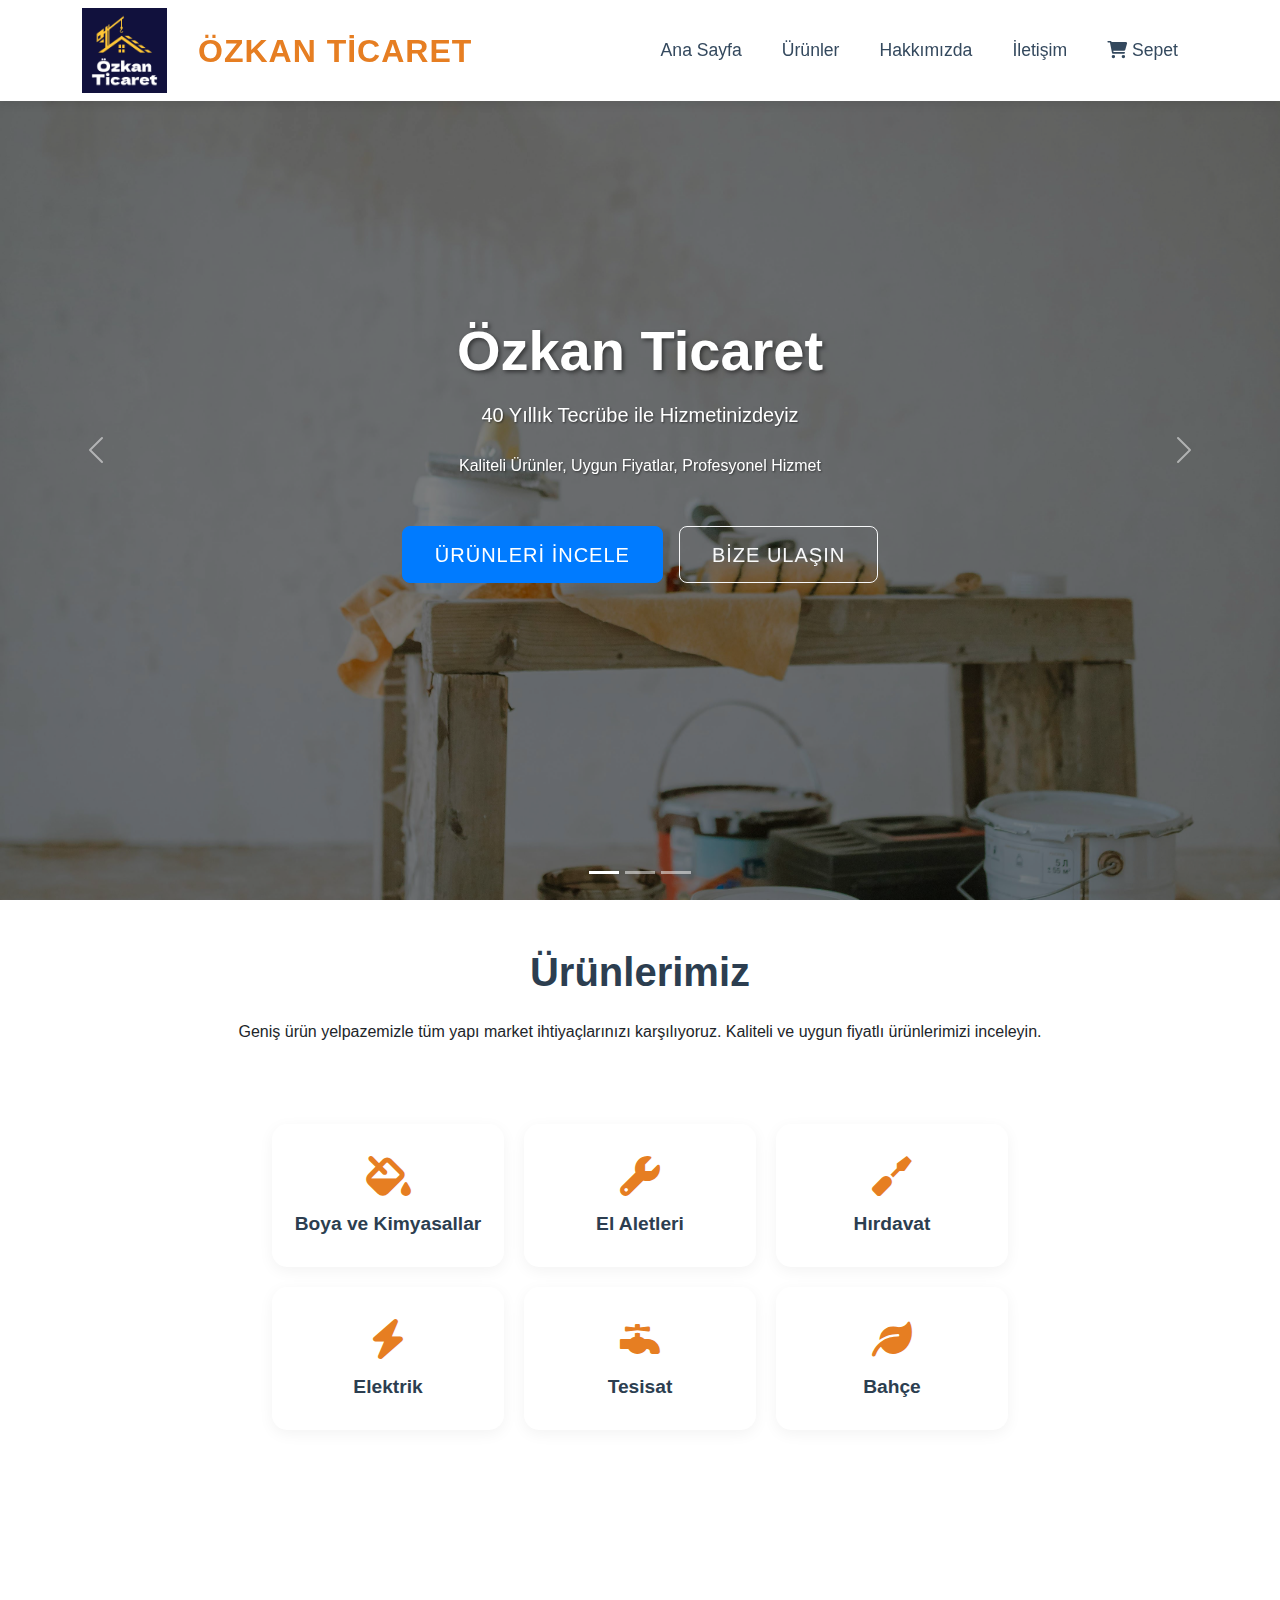
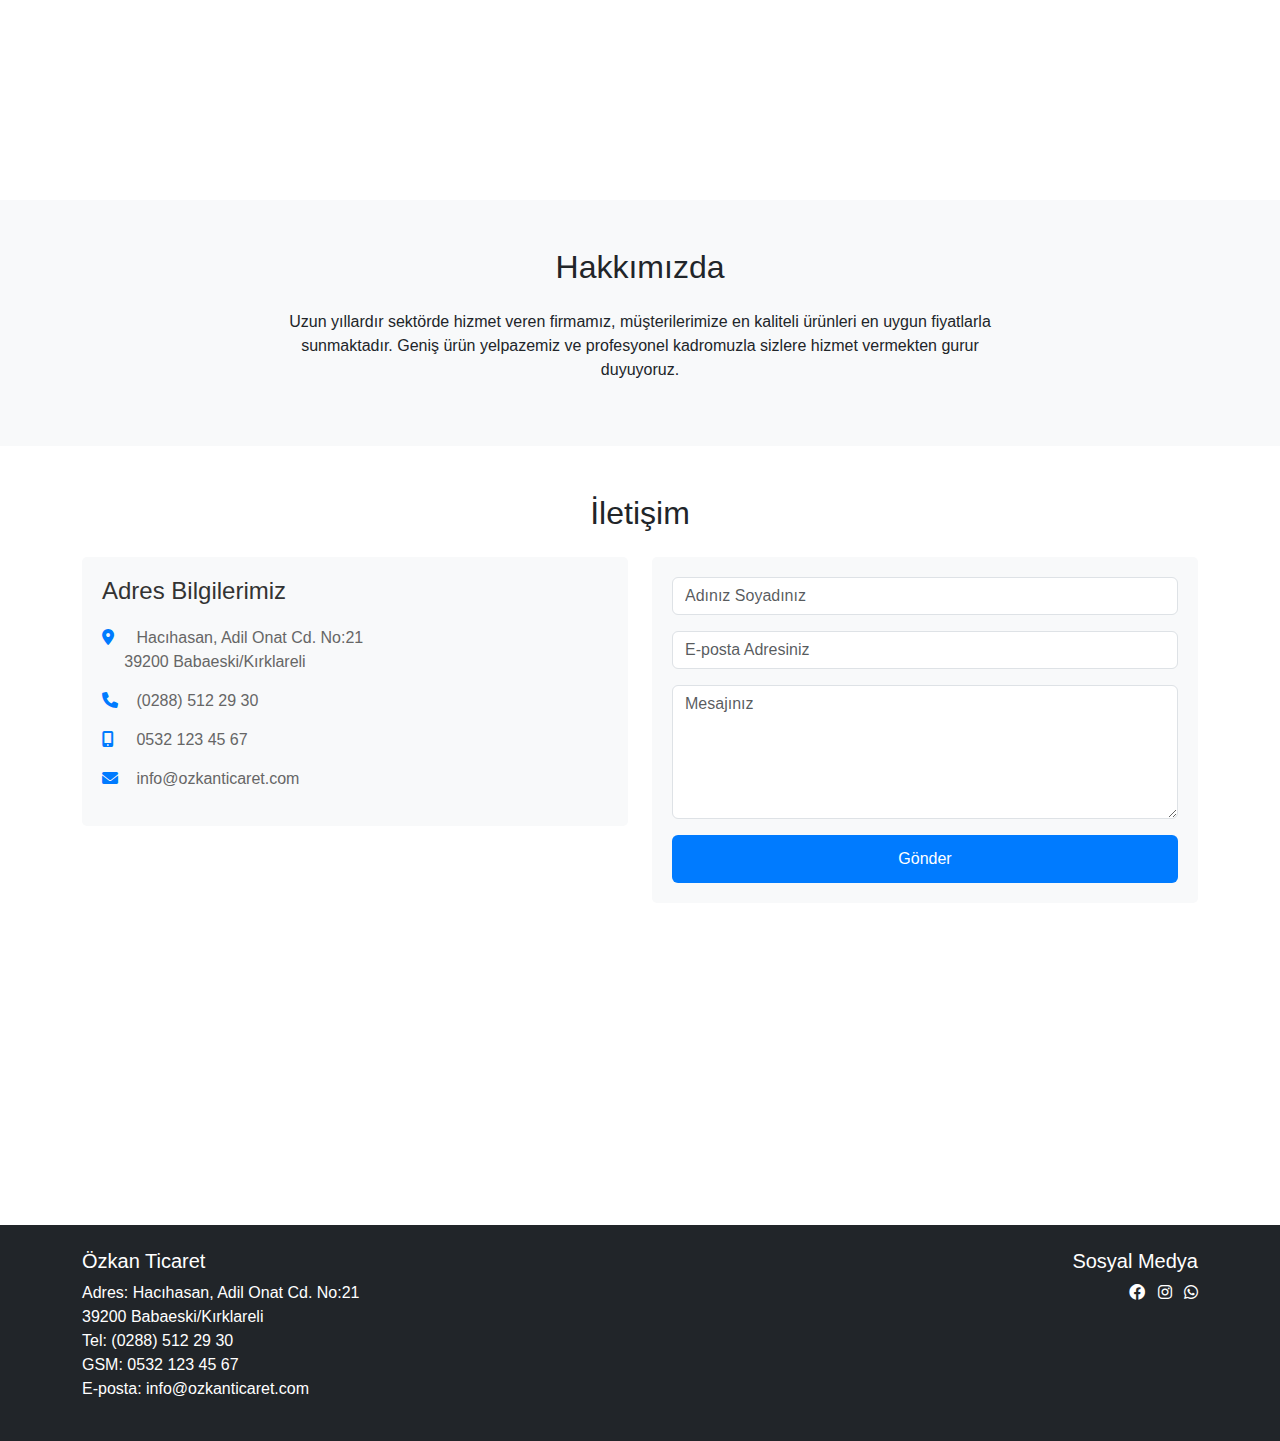
<file: index.html>
<!DOCTYPE html>
<html lang="tr">
<head>
    <meta charset="UTF-8">
    <meta name="viewport" content="width=device-width, initial-scale=1.0">
    <title>Özkan Ticaret - Online Alışveriş</title>
    <!-- Bootstrap CSS -->
    <link href="https://cdn.jsdelivr.net/npm/bootstrap@5.3.0/dist/css/bootstrap.min.css" rel="stylesheet">
    <!-- Font Awesome -->
    <link rel="stylesheet" href="https://cdnjs.cloudflare.com/ajax/libs/font-awesome/6.0.0/css/all.min.css">
    <!-- Custom CSS -->
    <link rel="stylesheet" href="css/style.css">
</head>
<body>
    <!-- Navbar -->
    <nav class="navbar navbar-expand-lg fixed-top">
        <div class="container">
            <a class="navbar-brand d-flex align-items-center" href="index.html">
                <img src="img/logo.png.png" alt="Özkan Ticaret Logo" class="navbar-logo">
                <span class="ms-3">Özkan Ticaret</span>
            </a>
            <button class="navbar-toggler" type="button" data-bs-toggle="collapse" data-bs-target="#navbarNav">
                <span class="navbar-toggler-icon"></span>
            </button>
            <div class="collapse navbar-collapse" id="navbarNav">
                <ul class="navbar-nav ms-auto">
                    <li class="nav-item">
                        <a class="nav-link active" href="index.html">Ana Sayfa</a>
                    </li>
                    <li class="nav-item dropdown">
                        <a class="nav-link dropdown-toggle" href="urunler.html" role="button" data-bs-toggle="dropdown">
                            Ürünler
                        </a>
                        <ul class="dropdown-menu">
                            <li><a class="dropdown-item" href="urunler.html#boya">Boya ve Kimyasallar</a></li>
                            <li><a class="dropdown-item" href="urunler.html#el-aletleri">El Aletleri</a></li>
                            <li><a class="dropdown-item" href="urunler.html#hirdavat">Hırdavat</a></li>
                            <li><a class="dropdown-item" href="urunler.html#elektrik">Elektrik</a></li>
                            <li><a class="dropdown-item" href="urunler.html#tesisat">Tesisat</a></li>
                            <li><a class="dropdown-item" href="urunler.html#bahce">Bahçe</a></li>
                        </ul>
                    </li>
                    <li class="nav-item">
                        <a class="nav-link" href="#hakkimizda">Hakkımızda</a>
                    </li>
                    <li class="nav-item">
                        <a class="nav-link" href="#iletisim">İletişim</a>
                    </li>
                    <li class="nav-item">
                        <a class="nav-link" href="#" data-bs-toggle="modal" data-bs-target="#sepetModal">
                            <i class="fas fa-shopping-cart"></i> Sepet
                        </a>
                    </li>
                </ul>
            </div>
        </div>
    </nav>

    <!-- Hero Section -->
    <div class="hero-section">
        <div id="heroCarousel" class="carousel slide" data-bs-ride="carousel">
            <div class="carousel-indicators">
                <button type="button" data-bs-target="#heroCarousel" data-bs-slide-to="0" class="active"></button>
                <button type="button" data-bs-target="#heroCarousel" data-bs-slide-to="1"></button>
                <button type="button" data-bs-target="#heroCarousel" data-bs-slide-to="2"></button>
            </div>
            <div class="carousel-inner">
                <div class="carousel-item active">
                    <div class="hero-content">
                        <h1 class="display-4 fw-bold animate__animated animate__fadeInDown">Özkan Ticaret</h1>
                        <p class="lead mb-4 animate__animated animate__fadeInUp">40 Yıllık Tecrübe ile Hizmetinizdeyiz</p>
                        <p class="mb-5 animate__animated animate__fadeInUp">Kaliteli Ürünler, Uygun Fiyatlar, Profesyonel Hizmet</p>
                        <div class="d-flex justify-content-center gap-3 animate__animated animate__fadeInUp">
                            <a href="urunler.html" class="btn btn-primary btn-lg">Ürünleri İncele</a>
                            <a href="#iletisim" class="btn btn-outline-light btn-lg">Bize Ulaşın</a>
                        </div>
                    </div>
                </div>
                <div class="carousel-item">
                    <div class="hero-content">
                        <h2 class="display-4 fw-bold animate__animated animate__fadeInDown">Boya ve Kimyasallar</h2>
                        <p class="lead mb-4 animate__animated animate__fadeInUp">En Kaliteli Markalar</p>
                        <p class="mb-5 animate__animated animate__fadeInUp">DYO, Marshall, Permolit ve daha fazlası...</p>
                        <div class="d-flex justify-content-center gap-3 animate__animated animate__fadeInUp">
                            <a href="urunler.html#boya" class="btn btn-primary btn-lg">Boya Ürünlerini İncele</a>
                        </div>
                    </div>
                </div>
                <div class="carousel-item">
                    <div class="hero-content">
                        <h2 class="display-4 fw-bold animate__animated animate__fadeInDown">Profesyonel Destek</h2>
                        <p class="lead mb-4 animate__animated animate__fadeInUp">Uzman Kadromuzla Yanınızdayız</p>
                        <p class="mb-5 animate__animated animate__fadeInUp">Ürün seçimi ve uygulama konusunda destek alın</p>
                        <div class="d-flex justify-content-center gap-3 animate__animated animate__fadeInUp">
                            <a href="#iletisim" class="btn btn-primary btn-lg">Bize Danışın</a>
                        </div>
                    </div>
                </div>
            </div>
            <button class="carousel-control-prev" type="button" data-bs-target="#heroCarousel" data-bs-slide="prev">
                <span class="carousel-control-prev-icon"></span>
                <span class="visually-hidden">Önceki</span>
            </button>
            <button class="carousel-control-next" type="button" data-bs-target="#heroCarousel" data-bs-slide="next">
                <span class="carousel-control-next-icon"></span>
                <span class="visually-hidden">Sonraki</span>
            </button>
        </div>
    </div>

    <!-- Ürünlerimiz Bölümü -->
    <section class="products-section py-5">
        <div class="container text-center">
            <h2 class="section-title mb-4">Ürünlerimiz</h2>
            <p class="section-description mb-5">
                Geniş ürün yelpazemizle tüm yapı market ihtiyaçlarınızı karşılıyoruz. 
                Kaliteli ve uygun fiyatlı ürünlerimizi inceleyin.
            </p>
            <div class="row justify-content-center">
                <div class="col-md-8">
                    <div class="categories-grid">
                        <a href="urunler.html#boya" class="category-item">
                            <i class="fas fa-fill-drip"></i>
                            <h3>Boya ve Kimyasallar</h3>
                        </a>
                        <a href="urunler.html#el-aletleri" class="category-item">
                            <i class="fas fa-wrench"></i>
                            <h3>El Aletleri</h3>
                        </a>
                        <a href="urunler.html#hirdavat" class="category-item">
                            <i class="fas fa-screwdriver"></i>
                            <h3>Hırdavat</h3>
                        </a>
                        <a href="urunler.html#elektrik" class="category-item">
                            <i class="fas fa-bolt"></i>
                            <h3>Elektrik</h3>
                        </a>
                        <a href="urunler.html#tesisat" class="category-item">
                            <i class="fas fa-faucet"></i>
                            <h3>Tesisat</h3>
                        </a>
                        <a href="urunler.html#bahce" class="category-item">
                            <i class="fas fa-leaf"></i>
                            <h3>Bahçe</h3>
                        </a>
                    </div>
                </div>
            </div>
        </div>
    </section>

    <!-- Hakkımızda Section -->
    <section id="hakkimizda" class="py-5 bg-light">
        <div class="container">
            <h2 class="text-center mb-4">Hakkımızda</h2>
            <div class="row">
                <div class="col-md-8 mx-auto">
                    <p class="text-center">
                        Uzun yıllardır sektörde hizmet veren firmamız, müşterilerimize en kaliteli ürünleri
                        en uygun fiyatlarla sunmaktadır. Geniş ürün yelpazemiz ve profesyonel kadromuzla
                        sizlere hizmet vermekten gurur duyuyoruz.
                    </p>
                </div>
            </div>
        </div>
    </section>

    <!-- İletişim Section -->
    <section id="iletisim" class="py-5">
        <div class="container">
            <h2 class="text-center mb-4">İletişim</h2>
            <div class="row">
                <div class="col-md-6">
                    <div class="contact-info mb-4">
                        <h4>Adres Bilgilerimiz</h4>
                        <p><i class="fas fa-map-marker-alt"></i> Hacıhasan, Adil Onat Cd. No:21<br>
                           &nbsp;&nbsp;&nbsp;&nbsp;&nbsp;39200 Babaeski/Kırklareli</p>
                        <p><i class="fas fa-phone"></i> (0288) 512 29 30</p>
                        <p><i class="fas fa-mobile-alt"></i> 0532 123 45 67</p>
                        <p><i class="fas fa-envelope"></i> info@ozkanticaret.com</p>
                    </div>
                    <div class="map-container">
                        <iframe src="https://www.google.com/maps/embed?pb=!1m18!1m12!1m3!1d2979.7893264557247!2d27.09519037668827!3d41.4273844713439!2m3!1f0!2f0!3f0!3m2!1i1024!2i768!4f13.1!3m3!1m2!1s0x14b4d8a4c9f68ec9%3A0x5e38c7a1a1c1b1a0!2zSGFjxLFoYXNhbiwgQWRpbCBPbmF0IENkLiBObzoyMSwgMzkyMDAgQmFiYWVza2kvS8SxcmtsYXJlbGk!5e0!3m2!1str!2str!4v1701873500000!5m2!1str!2str" 
                            width="100%" height="300" style="border:0;" allowfullscreen="" loading="lazy" 
                            referrerpolicy="no-referrer-when-downgrade"></iframe>
                    </div>
                </div>
                <div class="col-md-6">
                    <form id="iletisimFormu">
                        <div class="mb-3">
                            <input type="text" class="form-control" placeholder="Adınız Soyadınız" required>
                        </div>
                        <div class="mb-3">
                            <input type="email" class="form-control" placeholder="E-posta Adresiniz" required>
                        </div>
                        <div class="mb-3">
                            <textarea class="form-control" rows="5" placeholder="Mesajınız" required></textarea>
                        </div>
                        <button type="submit" class="btn btn-primary w-100">Gönder</button>
                    </form>
                </div>
            </div>
        </div>
    </section>

    <!-- Sepet Modal -->
    <div class="modal fade" id="sepetModal" tabindex="-1">
        <div class="modal-dialog">
            <div class="modal-content">
                <div class="modal-header">
                    <h5 class="modal-title">Alışveriş Sepeti</h5>
                    <button type="button" class="btn-close" data-bs-dismiss="modal"></button>
                </div>
                <div class="modal-body">
                    <div id="sepetUrunleri">
                        <!-- Sepet ürünleri JavaScript ile eklenecek -->
                    </div>
                </div>
                <div class="modal-footer">
                    <button type="button" class="btn btn-secondary" data-bs-dismiss="modal">Kapat</button>
                    <button type="button" class="btn btn-primary" id="siparisVer">Sipariş Ver</button>
                </div>
            </div>
        </div>
    </div>

    <!-- Footer -->
    <footer class="bg-dark text-white py-4">
        <div class="container">
            <div class="row">
                <div class="col-md-6">
                    <h5>Özkan Ticaret</h5>
                    <p>Adres: Hacıhasan, Adil Onat Cd. No:21<br>
                       39200 Babaeski/Kırklareli<br>
                       Tel: (0288) 512 29 30<br>
                       GSM: 0532 123 45 67<br>
                       E-posta: info@ozkanticaret.com</p>
                </div>
                <div class="col-md-6 text-md-end">
                    <h5>Sosyal Medya</h5>
                    <a href="#" class="text-white me-2"><i class="fab fa-facebook"></i></a>
                    <a href="#" class="text-white me-2"><i class="fab fa-instagram"></i></a>
                    <a href="#" class="text-white"><i class="fab fa-whatsapp"></i></a>
                </div>
            </div>
        </div>
    </footer>

    <!-- Bootstrap JS -->
    <script src="https://cdn.jsdelivr.net/npm/@popperjs/core@2.11.6/dist/umd/popper.min.js"></script>
    <script src="https://cdn.jsdelivr.net/npm/bootstrap@5.3.0/dist/js/bootstrap.bundle.min.js"></script>
    
    <!-- Initialize Carousel -->
    <script>
        document.addEventListener('DOMContentLoaded', function() {
            var myCarousel = new bootstrap.Carousel(document.getElementById('heroCarousel'), {
                interval: 5000,
                wrap: true,
                keyboard: true
            });
        });
    </script>

    <!-- Custom JS -->
    <script src="js/script.js"></script>
</body>
</html>
</file>
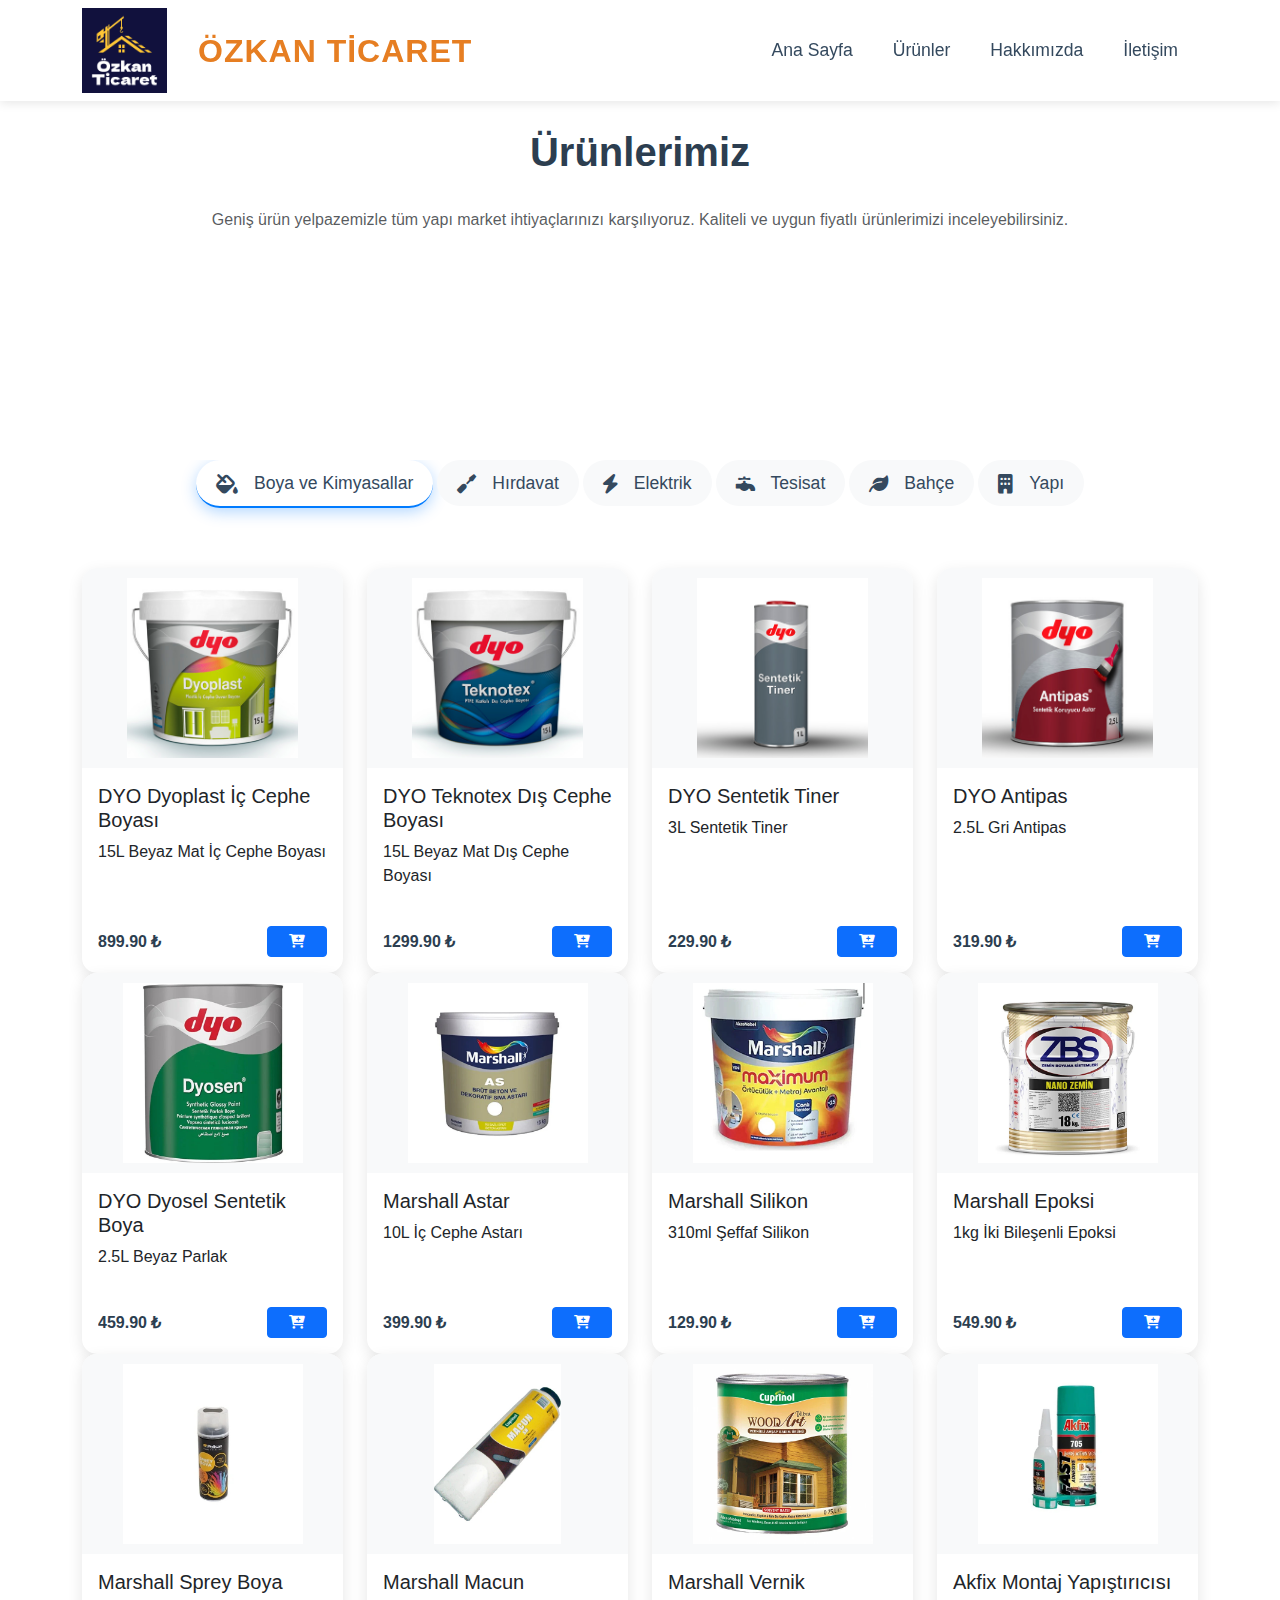
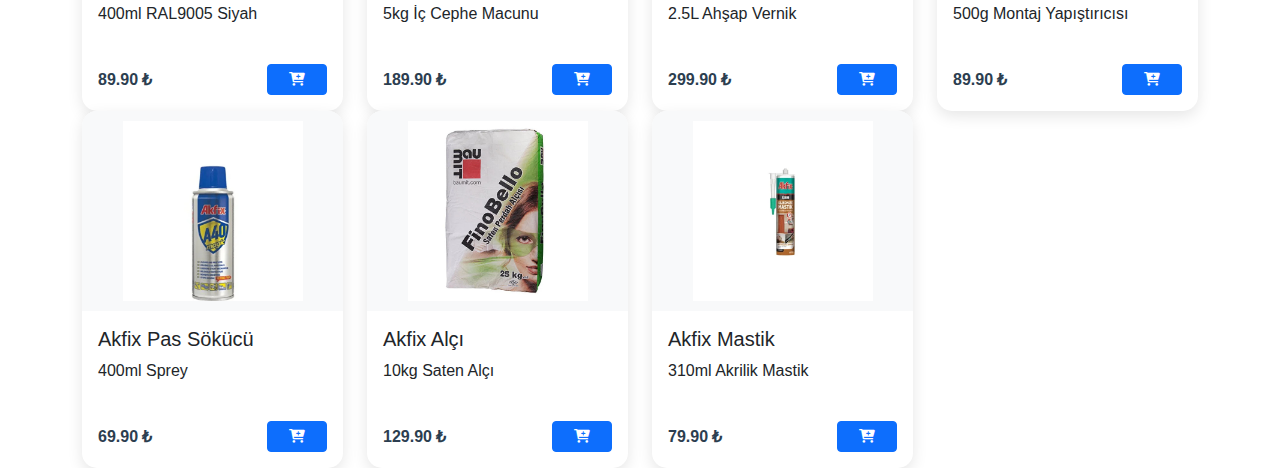
<file: urunler.html>
<!DOCTYPE html>
<html lang="tr">
<head>
    <meta charset="UTF-8">
    <meta name="viewport" content="width=device-width, initial-scale=1.0">
    <title>Ürünlerimiz - Özkan Ticaret</title>
    <!-- Bootstrap CSS -->
    <link href="https://cdn.jsdelivr.net/npm/bootstrap@5.3.0/dist/css/bootstrap.min.css" rel="stylesheet">
    <!-- Font Awesome -->
    <link rel="stylesheet" href="https://cdnjs.cloudflare.com/ajax/libs/font-awesome/6.0.0/css/all.min.css">
    <!-- Custom CSS -->
    <link rel="stylesheet" href="css/style.css">
</head>
<body>
    <!-- Navbar -->
    <nav class="navbar navbar-expand-lg fixed-top">
        <div class="container">
            <a class="navbar-brand d-flex align-items-center" href="index.html">
                <img src="img/logo.png.png" alt="Özkan Ticaret Logo" class="navbar-logo">
                <span class="ms-3">Özkan Ticaret</span>
            </a>
            <button class="navbar-toggler" type="button" data-bs-toggle="collapse" data-bs-target="#navbarNav">
                <span class="navbar-toggler-icon"></span>
            </button>
            <div class="collapse navbar-collapse" id="navbarNav">
                <ul class="navbar-nav ms-auto">
                    <li class="nav-item">
                        <a class="nav-link" href="index.html">Ana Sayfa</a>
                    </li>
                    <li class="nav-item dropdown">
                        <a class="nav-link dropdown-toggle active" href="#" role="button" data-bs-toggle="dropdown">
                            Ürünler
                        </a>
                        <ul class="dropdown-menu">
                            <li><a class="dropdown-item" href="urunler.html#boya">Boya ve Kimyasallar</a></li>
                            <li><a class="dropdown-item" href="urunler.html#hirdavat">Hırdavat</a></li>
                            <li><a class="dropdown-item" href="urunler.html#elektrik-malzemeleri">Elektrik</a></li>
                            <li><a class="dropdown-item" href="urunler.html#tesisat">Tesisat</a></li>
                            <li><a class="dropdown-item" href="urunler.html#bahce">Bahçe</a></li>
                            <li><a class="dropdown-item" href="urunler.html#yapi">Yapı</a></li>
                        </ul>
                    </li>
                    <li class="nav-item">
                        <a class="nav-link" href="#hakkimizda">Hakkımızda</a>
                    </li>
                    <li class="nav-item">
                        <a class="nav-link" href="#iletisim">İletişim</a>
                    </li>
                </ul>
            </div>
        </div>
        
    </nav>

    <!-- Ürünler Bölümü -->
    <main class="products-section mt-5 pt-5">
        <div class="container">
            <div class="section-header">
                <h1 class="section-title text-center">Ürünlerimiz</h1>
                <p class="text-center text-muted mb-5">
                    Geniş ürün yelpazemizle tüm yapı market ihtiyaçlarınızı karşılıyoruz. 
                    Kaliteli ve uygun fiyatlı ürünlerimizi inceleyebilirsiniz.
                </p>
            </div>
            <div class="content-wrapper">
                <!-- Ürün Kategorileri -->
                <div class="nav-tabs-wrapper">
                    <ul class="nav nav-tabs mb-4 justify-content-center" id="urunTabs" role="tablist">
                        <li class="nav-item" role="presentation">
                            <button class="nav-link active" id="boya-tab" data-bs-toggle="tab" data-bs-target="#boya" type="button" role="tab">
                                <i class="fas fa-fill-drip"></i> Boya ve Kimyasallar
                            </button>
                        </li>
                        <li class="nav-item" role="presentation">
                            <button class="nav-link" id="hirdavat-tab" data-bs-toggle="tab" data-bs-target="#hirdavat" type="button" role="tab">
                                <i class="fas fa-screwdriver"></i> Hırdavat
                            </button>
                        </li>
                        <li class="nav-item" role="presentation">
                            <button class="nav-link" id="elektrik-tab" data-bs-toggle="tab" data-bs-target="#elektrik-malzemeleri" type="button" role="tab">
                                <i class="fas fa-bolt"></i> Elektrik
                            </button>
                        </li>
                        <li class="nav-item" role="presentation">
                            <button class="nav-link" id="tesisat-tab" data-bs-toggle="tab" data-bs-target="#tesisat" type="button" role="tab">
                                <i class="fas fa-faucet"></i> Tesisat
                            </button>
                        </li>
                        <li class="nav-item" role="presentation">
                            <button class="nav-link" id="bahce-tab" data-bs-toggle="tab" data-bs-target="#bahce" type="button" role="tab">
                                <i class="fas fa-leaf"></i> Bahçe
                            </button>
                        </li>
                        <li class="nav-item" role="presentation">
                            <button class="nav-link" id="yapi-tab" data-bs-toggle="tab" data-bs-target="#yapi" type="button" role="tab">
                                <i class="fas fa-building"></i> Yapı
                            </button>
                        </li>
                    </ul>
                </div>

                <!-- Tab içerikleri -->
                <div class="tab-content" id="urunTabContent">
                    <!-- Boya ve Kimyasallar -->
                    <div class="tab-pane fade show active" id="boya" role="tabpanel" aria-labelledby="boya-tab">
                        <div class="row" id="boyaListesi"></div>
                    </div>

                    <!-- Hırdavat -->
                    <div class="tab-pane fade" id="hirdavat" role="tabpanel" aria-labelledby="hirdavat-tab">
                        <div class="row" id="hirdavatListesi"></div>
                    </div>

                    <!-- Elektrik -->
                    <div class="tab-pane fade" id="elektrik-malzemeleri" role="tabpanel" aria-labelledby="elektrik-tab">
                        <div class="row" id="elektrikListesi"></div>
                    </div>

                    <!-- Tesisat -->
                    <div class="tab-pane fade" id="tesisat" role="tabpanel" aria-labelledby="tesisat-tab">
                        <div class="row" id="tesisatListesi"></div>
                    </div>

                    <!-- Bahçe -->
                    <div class="tab-pane fade" id="bahce" role="tabpanel" aria-labelledby="bahce-tab">
                        <div class="row" id="bahceListesi"></div>
                    </div>

                    <!-- Yapı -->
                    <div class="tab-pane fade" id="yapi" role="tabpanel" aria-labelledby="yapi-tab">
                        <div class="row" id="yapiListesi"></div>
                    </div>
                </div>
            </div>
        </div>
    </main>

    <!-- Bootstrap JS -->
    <script src="https://cdn.jsdelivr.net/npm/bootstrap@5.3.0/dist/js/bootstrap.bundle.min.js"></script>
    <!-- Custom JS -->
    <script src="js/script.js"></script>
</body>
</html>
</file>
<file: css/style.css>
/* Ürün Kartları */
.product-card {
    height: 100%;
    margin-bottom: 20px;
    transition: transform 0.3s ease, box-shadow 0.3s ease;
}

.product-card:hover {
    transform: translateY(-5px);
    box-shadow: 0 5px 15px rgba(0,0,0,0.1);
}

.product-card .card-img-top {
    height: 200px;
    object-fit: contain;
    padding: 10px;
    background: #f8f9fa;
}

/* Mobil Uyumluluk */
@media (max-width: 768px) {
    /* Ürün Kartları Grid */
    .row {
        margin-right: -8px;
        margin-left: -8px;
    }

    .row > * {
        padding-right: 8px;
        padding-left: 8px;
    }

    [id$="Listesi"] .col-md-3 {
        width: 50%;
        padding: 8px;
    }

    .product-card {
        margin-bottom: 16px;
    }

    .product-card .card-img-top {
        height: 120px;
        padding: 5px;
    }

    .product-card .card-body {
        padding: 0.8rem;
    }

    .product-card .card-title {
        font-size: 0.9rem;
        margin-bottom: 0.3rem;
        height: 2.7rem;
        overflow: hidden;
        display: -webkit-box;
        -webkit-line-clamp: 2;
        -webkit-box-orient: vertical;
    }

    .product-card .card-text {
        font-size: 0.8rem;
        margin-bottom: 0.5rem;
        height: 2.4rem;
        overflow: hidden;
        display: -webkit-box;
        -webkit-line-clamp: 2;
        -webkit-box-orient: vertical;
    }

    .product-card .price {
        font-size: 1rem;
        margin-bottom: 0.5rem;
    }

    .product-card .btn {
        padding: 0.25rem 0.5rem;
        font-size: 0.75rem;
        min-width: auto;
    }

    .product-card .btn i {
        margin-right: 2px;
        font-size: 0.8rem;
    }
}

@media (max-width: 576px) {
    [id$="Listesi"] .col-md-3 {
        width: 50%;
        padding: 4px;
    }

    .product-card {
        margin-bottom: 8px;
    }

    .product-card .card-img-top {
        height: 100px;
        padding: 3px;
    }

    .product-card .card-body {
        padding: 0.5rem;
    }

    .product-card .card-title {
        font-size: 0.85rem;
        height: 2.5rem;
    }

    .product-card .card-text {
        font-size: 0.75rem;
        height: 2.2rem;
    }

    .product-card .price {
        font-size: 0.8rem;
    }

    .product-card .btn {
        padding: 0.2rem 0.4rem;
        font-size: 0.7rem;
    }

    .product-card .btn i {
        margin-right: 2px;
        font-size: 0.75rem;
    }
}

/* Genel Stiller */
body {
    font-family: 'Poppins', sans-serif;
}

/* Hero Section */
.hero-section {
    position: relative;
    height: 100vh;
    min-height: 600px;
    background-color: #2c3e50;
    overflow: hidden;
}

.carousel-item {
    height: 100vh;
    min-height: 600px;
    background-size: cover;
    background-position: center;
    background-repeat: no-repeat;
    position: relative;
}

.carousel-item::before {
    content: '';
    position: absolute;
    top: 0;
    left: 0;
    right: 0;
    bottom: 0;
    background: rgba(0, 0, 0, 0.5);
    z-index: 1;
}

.carousel-item:nth-child(1) {
    background-image: url('../img/slider/slide1.jpg');
}

.carousel-item:nth-child(2) {
    background-image: url('../img/slider/slide2.jpg');
}

.carousel-item:nth-child(3) {
    background-image: url('../img/slider/slide3.jpg');
}

.hero-content {
    position: relative;
    z-index: 2;
    height: 100%;
    display: flex;
    flex-direction: column;
    justify-content: center;
    align-items: center;
    text-align: center;
    color: #fff;
    padding: 0 15px;
}

.hero-content h1,
.hero-content h2 {
    text-shadow: 2px 2px 4px rgba(0, 0, 0, 0.5);
    margin-bottom: 1rem;
}

.hero-content p {
    text-shadow: 1px 1px 2px rgba(0, 0, 0, 0.5);
    max-width: 800px;
    margin-left: auto;
    margin-right: auto;
}

.hero-content .btn {
    text-shadow: none;
    padding: 0.8rem 2rem;
    font-weight: 500;
    text-transform: uppercase;
    letter-spacing: 1px;
    transition: all 0.3s ease;
}

.hero-content .btn-primary {
    background-color: #007bff;
    border-color: #007bff;
}

.hero-content .btn-primary:hover {
    background-color: #0056b3;
    border-color: #0056b3;
    transform: translateY(-2px);
}

.hero-content .btn-outline-light:hover {
    background-color: #fff;
    color: #2c3e50;
    transform: translateY(-2px);
}

@media (max-width: 768px) {
    .hero-section {
        min-height: 500px;
    }

    .carousel-item {
        min-height: 500px;
    }

    .hero-content h1,
    .hero-content h2 {
        font-size: 2.5rem;
    }

    .hero-content p {
        font-size: 1rem;
    }

    .hero-content .btn {
        padding: 0.6rem 1.5rem;
        font-size: 0.9rem;
    }
}

/* Navbar */
.navbar {
    position: fixed;
    top: 0;
    left: 0;
    right: 0;
    background: #fff;
    box-shadow: 0 2px 10px rgba(0, 0, 0, 0.1);
    z-index: 1000;
}

.dropdown-menu {
    z-index: 1001;
}

.navbar-logo {
    height: 85px;
    width: auto;
    object-fit: contain;
    margin-right: 15px;
    transition: all 0.3s ease;
}

.navbar-brand {
    display: flex;
    align-items: center;
    font-family: 'Poppins', sans-serif;
    font-size: 2rem;
    font-weight: 700;
    color: #2c3e50;
    text-transform: uppercase;
    letter-spacing: 1px;
    transition: all 0.3s ease;
    padding: 0;
}

.navbar-brand span {
    color: #e67e22;
    margin-left: 20px;
}

.nav-link {
    font-family: 'Poppins', sans-serif;
    font-size: 1.1rem;
    font-weight: 500;
    color: #34495e !important;
    padding: 10px 20px !important;
    transition: all 0.3s ease;
    position: relative;
}

.nav-link:hover {
    color: #e67e22 !important;
}

.nav-link::after {
    display: none;
}

.dropdown-toggle::after {
    margin-left: 8px;
    vertical-align: middle;
    transition: all 0.3s ease;
}

.dropdown-toggle:hover::after {
    transform: translateY(2px);
}

.nav-item.dropdown:hover .dropdown-menu {
    display: block;
    margin-top: 0;
}

.dropdown-menu {
    border: none;
    box-shadow: 0 4px 15px rgba(0, 0, 0, 0.1);
    border-radius: 12px;
    padding: 1rem 0;
    min-width: 220px;
    margin-top: 10px;
    animation: fadeIn 0.3s ease;
}

@keyframes fadeIn {
    from {
        opacity: 0;
        transform: translateY(10px);
    }
    to {
        opacity: 1;
        transform: translateY(0);
    }
}

.dropdown-item {
    color: #2c3e50;
    padding: 0.7rem 1.5rem;
    font-weight: 500;
    transition: all 0.3s ease;
    display: flex;
    align-items: center;
    gap: 10px;
}

.dropdown-item i {
    font-size: 1.1em;
    color: #e67e22;
    transition: all 0.3s ease;
}

.dropdown-item:hover {
    background-color: #f8f9fa;
    color: #e67e22;
    transform: translateX(5px);
}

.dropdown-item:hover i {
    transform: scale(1.1);
}

.navbar-toggler {
    border: none;
    padding: 10px;
    color: #2c3e50;
}

.navbar-toggler:focus {
    box-shadow: none;
    outline: none;
}

/* Scroll durumunda navbar */
.navbar.scrolled {
    padding: 10px 0;
    background-color: rgba(255, 255, 255, 0.95);
    backdrop-filter: blur(10px);
}

.navbar.scrolled .navbar-logo {
    height: 65px;
}

.navbar.scrolled .navbar-brand {
    font-size: 1.8rem;
}

@media (max-width: 768px) {
    .navbar {
        padding: 15px 0;
    }
    
    .navbar-logo {
        height: 60px;
    }
    
    .navbar-brand {
        font-size: 1.6rem;
    }
    
    .navbar-brand span {
        margin-left: 12px;
    }
    
    .navbar.scrolled .navbar-logo {
        height: 50px;
    }
    
    .navbar.scrolled .navbar-brand {
        font-size: 1.4rem;
    }
    
    .nav-link {
        text-align: center;
        padding: 12px !important;
        margin: 5px 0;
        border-radius: 5px;
    }
    
    .nav-link::after {
        display: none;
    }
}

/* Ürün Kartları */
.product-card {
    border: none;
    border-radius: 15px;
    overflow: hidden;
    transition: all 0.3s ease;
    margin-bottom: 30px;
    box-shadow: 0 5px 15px rgba(0,0,0,0.1);
    background: #fff;
}

.product-card:hover {
    transform: translateY(-5px);
    box-shadow: 0 8px 25px rgba(0,0,0,0.15);
}

.product-card img {
    height: 250px;
    object-fit: contain;
    padding: 20px;
    background: #f8f9fa;
    transition: all 0.3s ease;
}

.product-card:hover img {
    transform: scale(1.05);
}

.product-card .card-body {
    display: flex;
    flex-direction: column;
    height: 100%;
}

.product-card .card-title {
    margin-bottom: 0.5rem;
}

.product-card .card-text {
    flex-grow: 1;
    margin-bottom: 0.5rem;
}

.product-card .price-action {
    display: grid;
    grid-template-columns: 1fr 60px;
    align-items: center;
    gap: 8px;
}

.product-card .price {
    font-weight: bold;
    color: #2c3e50;
    white-space: nowrap;
    overflow: hidden;
    text-overflow: ellipsis;
}

.product-card .btn {
    width: 60px;
    text-align: center;
}

@media (max-width: 768px) {
    .product-card .price {
        font-size: 0.8rem;
    }

    .product-card .price-action {
        grid-template-columns: 1fr 50px;
        gap: 4px;
    }

    .product-card .btn {
        width: 50px;
        padding: 0.25rem 0.4rem;
        font-size: 0.75rem;
    }
}

@media (max-width: 576px) {
    .product-card .price {
        font-size: 0.75rem;
    }

    .product-card .price-action {
        grid-template-columns: 1fr 45px;
        gap: 3px;
    }

    .product-card .btn {
        width: 45px;
        padding: 0.2rem 0.3rem;
        font-size: 0.7rem;
    }
}

/* Ürün Sekmeleri */
.nav-tabs-wrapper {
    width: 100%;
    overflow-x: auto;
    -webkit-overflow-scrolling: touch;
    margin-bottom: 2rem;
}

#urunTabs {
    border: none;
    display: flex;
    flex-wrap: nowrap;
    min-width: max-content;
    padding-bottom: 5px;
}

.nav-tabs-wrapper::-webkit-scrollbar {
    height: 4px;
}

.nav-tabs-wrapper::-webkit-scrollbar-track {
    background: #f1f1f1;
}

.nav-tabs-wrapper::-webkit-scrollbar-thumb {
    background: #888;
    border-radius: 2px;
}

#urunTabs .nav-item {
    white-space: nowrap;
    margin: 0 2px;
}

#urunTabs .nav-link {
    border: none;
    color: #666;
    padding: 0.75rem 1.25rem;
    font-weight: 500;
    transition: all 0.3s ease;
    white-space: nowrap;
    display: flex;
    align-items: center;
}

#urunTabs .nav-link i {
    margin-right: 0.5rem;
}

#urunTabs .nav-link.active {
    color: #007bff;
    background: none;
    border-bottom: 2px solid #007bff;
}

#urunTabs .nav-link:hover:not(.active) {
    color: #0056b3;
    border-bottom: 2px solid #0056b3;
}

@media (max-width: 768px) {
    #urunTabs .nav-link {
        padding: 0.5rem 1rem;
        font-size: 0.9rem;
    }
}

/* Ürünler Sayfası */
.products-section {
    padding-top: 250px;
    min-height: 100vh;
    background: #fff;
    position: relative;
}

.content-wrapper {
    position: relative;
    z-index: 1;
    padding-top: 100px;
}

.section-header {
    position: relative;
    padding: 2rem;
    margin-bottom: 3rem;
}

.section-title {
    margin-bottom: 2rem;
    color: #2c3e50;
    font-weight: 700;
    font-size: 2.5rem;
    position: relative;
    z-index: 2;
}

.text-muted {
    position: relative;
    z-index: 2;
}

body[data-active-tab="tesisat"] .section-header::before {
    content: '';
    position: absolute;
    top: -250px;
    left: -100%;
    right: -100%;
    height: 400px;
    background-image: url('../img/bathroom-bg.jpg');
    background-size: cover;
    background-position: center;
    background-repeat: no-repeat;
    opacity: 0.15;
    z-index: 1;
}

@media (max-width: 768px) {
    .products-section {
        padding-top: 200px;
    }
    
    .section-title {
        font-size: 2rem;
    }

    body[data-active-tab="tesisat"] .section-header::before {
        top: -200px;
    }
}

/* Kategori Sekmeleri */
.nav-tabs {
    border: none;
    margin-bottom: 2rem;
    flex-wrap: wrap;
}

.nav-tabs .nav-item {
    margin: 0 5px 10px;
}

.nav-tabs .nav-link {
    border: none;
    background: #f8f9fa;
    color: #495057;
    border-radius: 50px;
    padding: 12px 25px;
    font-weight: 500;
    transition: all 0.3s ease;
    display: flex;
    align-items: center;
    gap: 8px;
}

.nav-tabs .nav-link i {
    font-size: 1.1em;
}

.nav-tabs .nav-link:hover {
    background: #e9ecef;
    transform: translateY(-2px);
}

.nav-tabs .nav-link.active {
    background: #007bff;
    color: #fff;
    box-shadow: 0 4px 15px rgba(0,123,255,0.3);
}

@media (max-width: 768px) {
    .nav-tabs {
        justify-content: center;
    }
    
    .nav-tabs .nav-item {
        margin: 0 3px 8px;
    }
    
    .nav-tabs .nav-link {
        padding: 8px 15px;
        font-size: 0.9rem;
    }
}

/* Dropdown Menü */
.dropdown-menu {
    border: none;
    box-shadow: 0 4px 15px rgba(0, 0, 0, 0.1);
    border-radius: 12px;
    padding: 1rem 0;
    min-width: 220px;
}

.dropdown-item {
    color: #2c3e50;
    padding: 0.7rem 1.5rem;
    font-weight: 500;
    transition: all 0.3s ease;
    display: flex;
    align-items: center;
    gap: 10px;
}

.dropdown-item i {
    font-size: 1.1em;
    color: #e67e22;
    transition: all 0.3s ease;
}

.dropdown-item:hover {
    background-color: #f8f9fa;
    color: #e67e22;
    transform: translateX(5px);
}

.dropdown-item:hover i {
    transform: scale(1.1);
}

/* Kategori Grid */
.categories-grid {
    display: grid;
    grid-template-columns: repeat(3, 1fr);
    gap: 20px;
    margin-top: 2rem;
}

.category-item {
    background: #fff;
    border-radius: 15px;
    padding: 2rem 1rem;
    text-align: center;
    text-decoration: none;
    color: #2c3e50;
    box-shadow: 0 4px 15px rgba(0, 0, 0, 0.05);
    transition: all 0.3s ease;
}

.category-item:hover {
    transform: translateY(-5px);
    box-shadow: 0 8px 25px rgba(0, 0, 0, 0.1);
    color: #e67e22;
}

.category-item i {
    font-size: 2.5rem;
    color: #e67e22;
    margin-bottom: 1rem;
    transition: all 0.3s ease;
}

.category-item:hover i {
    transform: scale(1.1);
}

.category-item h3 {
    font-size: 1.2rem;
    margin: 0;
    font-weight: 600;
}

@media (max-width: 768px) {
    .categories-grid {
        grid-template-columns: repeat(2, 1fr);
        gap: 15px;
    }
    
    .category-item {
        padding: 1.5rem 1rem;
    }
    
    .category-item i {
        font-size: 2rem;
    }
    
    .category-item h3 {
        font-size: 1rem;
    }
}

@media (max-width: 480px) {
    .categories-grid {
        grid-template-columns: 1fr;
    }
}

/* İletişim Bölümü Stilleri */
.contact-info {
    background-color: #f8f9fa;
    padding: 20px;
    border-radius: 5px;
    margin-bottom: 20px;
}

.contact-info h4 {
    color: #333;
    margin-bottom: 20px;
}

.contact-info p {
    margin-bottom: 15px;
    color: #666;
}

.contact-info i {
    color: #007bff;
    margin-right: 10px;
    width: 20px;
}

.map-container {
    border-radius: 5px;
    overflow: hidden;
    margin-bottom: 20px;
}

/* İletişim Formu */
#iletisimFormu {
    background-color: #f8f9fa;
    padding: 20px;
    border-radius: 5px;
}

#iletisimFormu .form-control {
    margin-bottom: 15px;
}

#iletisimFormu button {
    background-color: #007bff;
    border: none;
    padding: 12px;
}

#iletisimFormu button:hover {
    background-color: #0056b3;
}

/* Sepet Modal */
#sepetModal .modal-body {
    max-height: 400px;
    overflow-y: auto;
}

.sepet-urun {
    border-bottom: 1px solid #eee;
    padding: 10px 0;
}

/* Responsive Ayarlar */
@media (max-width: 768px) {
    .product-card img {
        height: 150px;
    }
}

/* Mobil Uyumluluk */
@media (max-width: 768px) {
    /* Navbar */
    .navbar-brand {
        font-size: 1.5rem;
    }
    
    .navbar-logo {
        height: 60px;
    }

    /* Ürünler Sayfası */
    .products-section {
        padding-top: 100px;
    }

    .section-title {
        font-size: 2rem;
        margin-bottom: 1rem;
    }

    .nav-tabs {
        flex-wrap: nowrap;
        overflow-x: auto;
        -webkit-overflow-scrolling: touch;
        -ms-overflow-style: -ms-autohiding-scrollbar;
    }

    .nav-tabs::-webkit-scrollbar {
        display: none;
    }

    .nav-tabs .nav-item {
        flex-shrink: 0;
    }

    .nav-tabs .nav-link {
        padding: 0.5rem 1rem;
        font-size: 0.9rem;
        white-space: nowrap;
    }

    .nav-tabs .nav-link i {
        margin-right: 5px;
    }

    /* Ürün Kartları */
    .product-card {
        margin-bottom: 1rem;
    }

    .product-card .card-title {
        font-size: 1.1rem;
    }

    .product-card .card-text {
        font-size: 0.9rem;
    }

    .product-card .price {
        font-size: 1.2rem;
    }

    .product-card .btn {
        padding: 0.4rem 0.8rem;
        font-size: 0.9rem;
    }

    /* Sepet */
    .cart-modal .modal-dialog {
        margin: 0.5rem;
    }

    .cart-modal .modal-content {
        padding: 1rem;
    }

    .cart-item {
        padding: 0.5rem;
    }

    .cart-item-title {
        font-size: 1rem;
    }

    .cart-item-price {
        font-size: 0.9rem;
    }
}

/* Küçük Mobil Cihazlar */
@media (max-width: 576px) {
    .navbar-brand span {
        display: none;
    }

    .products-section {
        padding-top: 80px;
    }

    .section-title {
        font-size: 1.8rem;
    }

    .product-card {
        margin: 0.5rem 0;
    }

    .product-card .card-body {
        padding: 0.8rem;
    }

    .cart-modal .modal-title {
        font-size: 1.2rem;
    }
}

/* Tesisat Tab Styles */
#tesisat .tesisat-header {
    position: relative;
    padding: 4rem 2rem;
    margin-bottom: 3rem;
    border-radius: 15px;
    overflow: hidden;
}

#tesisat .tesisat-header::before {
    content: '';
    position: absolute;
    top: 0;
    left: 0;
    right: 0;
    bottom: 0;
    background-image: url('../img/tesisat/bathroom-bg.jpg.jpg');
    background-size: cover;
    background-position: center;
    background-repeat: no-repeat;
    opacity: 0.15;
    z-index: 0;
}

#tesisat .tesisat-header::after {
    content: '';
    position: absolute;
    top: 0;
    left: 0;
    right: 0;
    bottom: 0;
    background: linear-gradient(to bottom, rgba(255,255,255,0.95), rgba(255,255,255,0.85));
    z-index: 1;
}

#tesisat .tesisat-header h2,
#tesisat .tesisat-header p {
    position: relative;
    z-index: 2;
    text-shadow: 0 1px 2px rgba(255,255,255,0.8);
}

#tesisat .tesisat-header h2 {
    color: #2c3e50;
    font-weight: 700;
    font-size: 2.5rem;
    margin-bottom: 1rem;
}

#tesisat .tesisat-header p {
    font-size: 1.1rem;
    color: #666;
    max-width: 800px;
    margin: 0 auto;
}

#tesisat .row {
    position: relative;
    z-index: 2;
    background: #fff;
    padding: 2rem;
    border-radius: 15px;
    box-shadow: 0 4px 15px rgba(0, 0, 0, 0.05);
}

@media (max-width: 768px) {
    #tesisat .tesisat-header {
        padding: 3rem 1rem;
    }
    
    #tesisat .tesisat-header h2 {
        font-size: 2rem;
    }
}

/* Tab Content Animations */
.tab-pane {
    transition: all 0.3s ease-in-out;
}

.tab-pane.fade {
    transform: translateY(20px);
    opacity: 0;
}

.tab-pane.fade.show {
    transform: translateY(0);
    opacity: 1;
}
</file>
